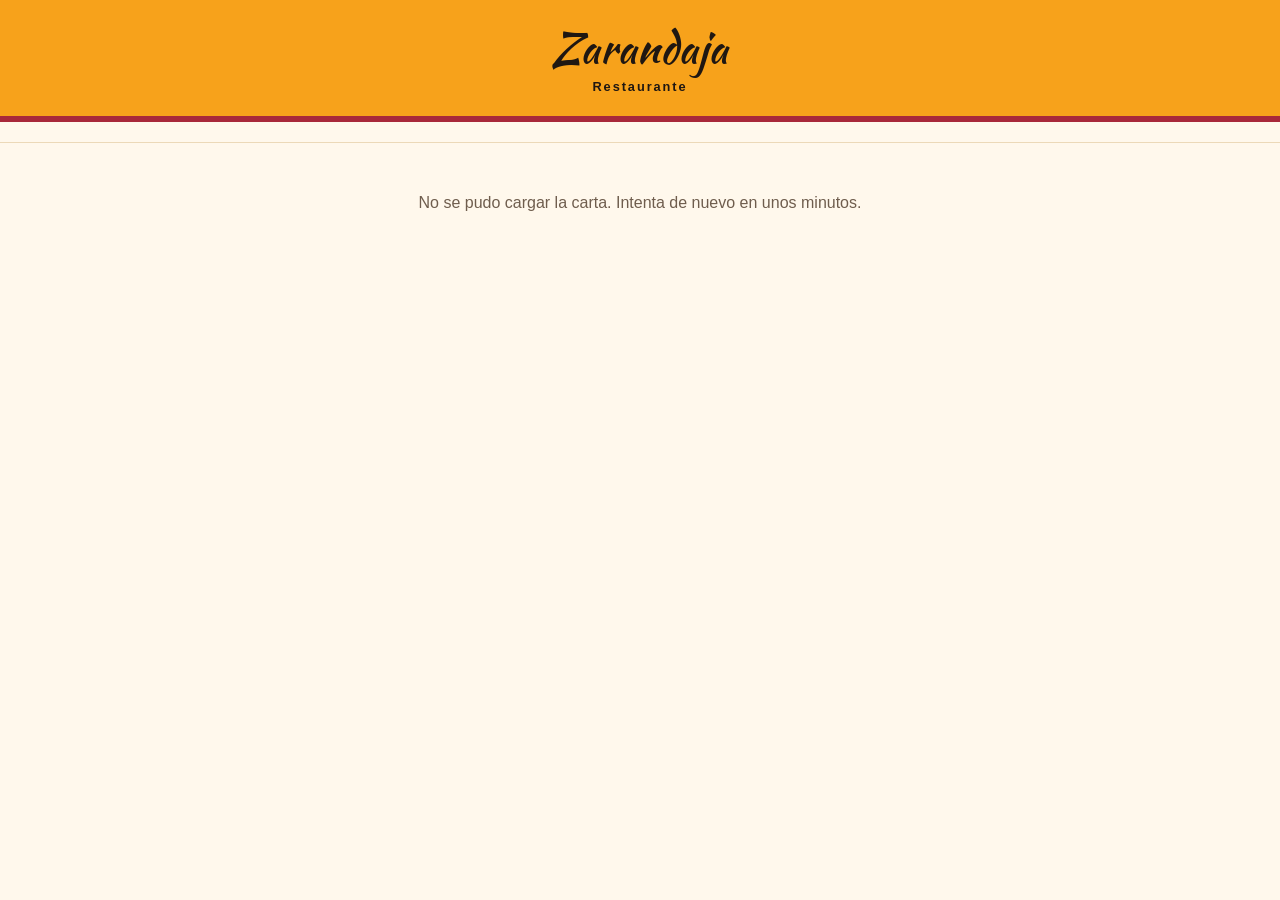
<file: index.html>
<!DOCTYPE html>
<html lang="es">
<head>
  <meta charset="UTF-8">
  <meta name="viewport" content="width=device-width, initial-scale=1">
  <title>Zarandaja | Carta</title>
  <link rel="stylesheet" href="style.css?v=3">
  <link href="https://fonts.googleapis.com/css2?family=Kaushan+Script&display=swap" rel="stylesheet">
</head>
<body>
  <header class="cabecera">
    <h1>Zarandaja</h1>
    <p>Restaurante</p>
  </header>

  <nav class="pestanas" id="pestanas" aria-label="Categorías"></nav>

  <main id="carta"></main>


  <script src="menu.js?v=3"></script>
  <script src="script.js?v=3"></script>
</body>
</html>
</file>
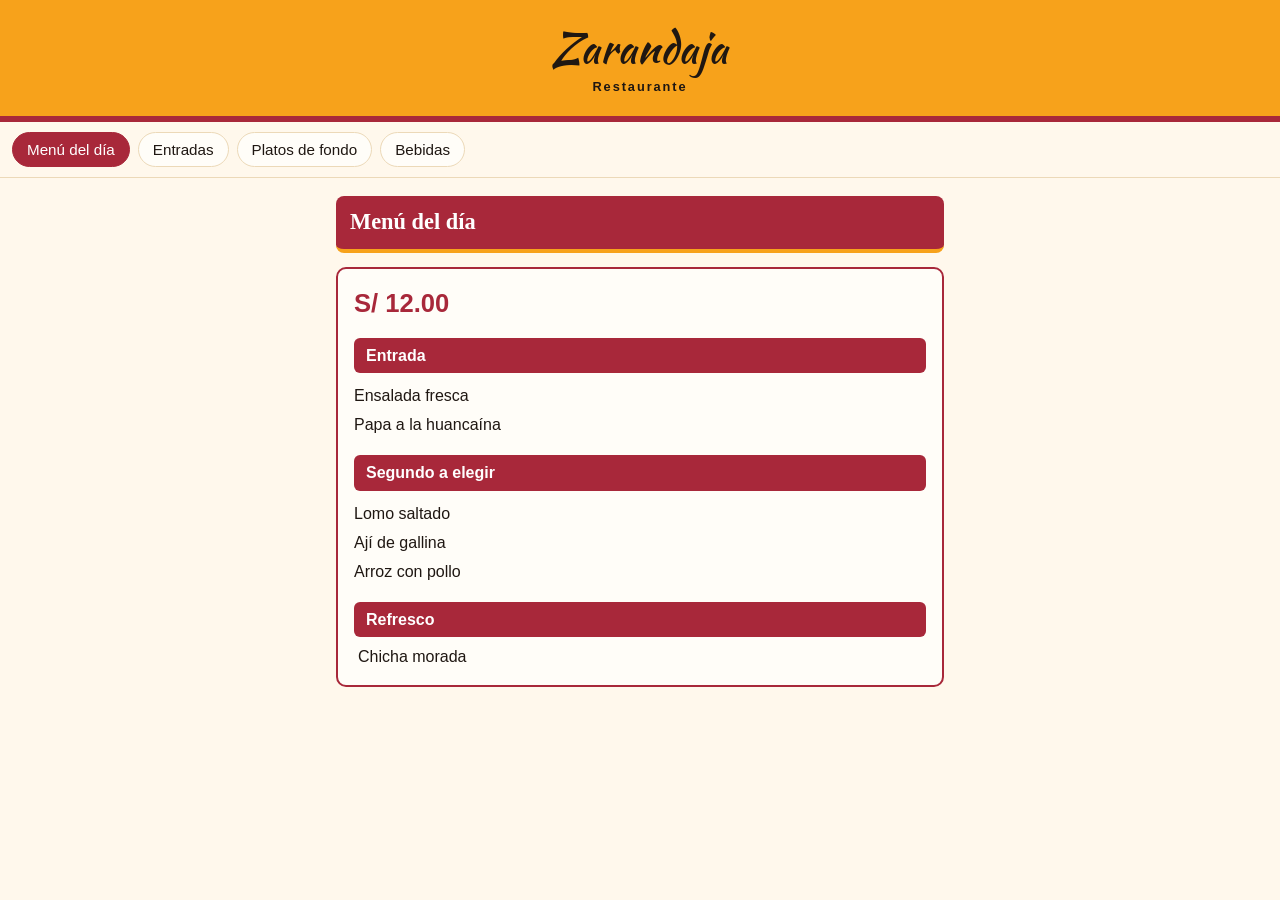
<file: cartas-restaurante/index.html>
<!DOCTYPE html>
<html lang="es">
<head>
  <meta charset="UTF-8">
  <meta name="viewport" content="width=device-width, initial-scale=1">
  <title>Zarandaja | Carta</title>
  <link rel="stylesheet" href="style.css">
  <link href="https://fonts.googleapis.com/css2?family=Kaushan+Script&display=swap" rel="stylesheet">
</head>
<body>
  <header class="cabecera">
    <h1>Zarandaja</h1>
    <p>Restaurante</p>
  </header>

  <nav class="pestanas" id="pestanas" aria-label="Categorías"></nav>

  <main id="carta"></main>


  <script src="menu.js"></script>
  <script src="script.js"></script>
</body>
</html>
</file>
<file: style.css>
:root {
  --fondo: #fff8ec;
  --texto: #1f1712;
  --suave: #6f5d4d;
  --acento: #a8283a;
  --naranja: #f7a21b;
  --linea: #ecd9b8;
  --tarjeta: #fffdf8;
}
* { box-sizing: border-box; margin: 0; padding: 0; }
body {
  font-family: "Segoe UI", Roboto, Arial, sans-serif;
  background: var(--fondo);
  color: var(--texto);
  line-height: 1.45;
}
.cabecera {
  background: var(--naranja);
  color: #1f1712;
  text-align: center;
  padding: 26px 16px 20px;
  border-bottom: 6px solid var(--acento);
}
.cabecera h1 {
  font-family: "Kaushan Script", "Brush Script MT", cursive;
  font-size: 2.6rem;
  font-weight: 400;
  line-height: 1.1;
}
.cabecera p {
  font-size: .8rem;
  letter-spacing: .15em;
  font-weight: 700;
  margin-top: 6px;
}

.pestanas {
  position: sticky; top: 0; z-index: 5;
  display: flex; gap: 8px; overflow-x: auto;
  padding: 10px 12px;
  background: var(--fondo);
  border-bottom: 1px solid var(--linea);
}
.pestanas button {
  flex: none;
  border: 1px solid var(--linea);
  background: var(--tarjeta);
  color: var(--texto);
  padding: 8px 14px;
  border-radius: 20px;
  font-size: .95rem;
  cursor: pointer;
}
.pestanas button.activa {
  background: var(--acento);
  border-color: var(--acento);
  color: #fff;
}
.pestanas button:focus-visible { outline: 3px solid #e0a100; outline-offset: 2px; }

main { max-width: 640px; margin: 0 auto; padding: 18px 16px 30px; }
main h2 { font-family: Georgia, serif; font-size: 1.4rem; margin-bottom: 12px; }

.plato {
  display: flex; justify-content: space-between; gap: 14px;
  padding: 12px 0;
  border-bottom: 1px solid var(--linea);
}
.plato h3 { font-size: 1.05rem; }
.plato p { color: var(--suave); font-size: .92rem; }
.precio { font-weight: 700; color: var(--acento); white-space: nowrap; }

.menu-dia {
  background: var(--tarjeta);
  border: 2px solid var(--acento);
  border-radius: 10px;
  padding: 16px;
}
.menu-dia .precio-grande { font-size: 1.6rem; font-weight: 700; color: var(--acento); margin-bottom: 10px; }
.menu-dia h3 {
  background: var(--acento);
  color: #fff;
  font-size: 1rem;
  font-weight: 700;
  padding: 6px 12px;
  border-radius: 6px;
  margin: 16px 0 8px;
}
.menu-dia li, .menu-dia p { padding-left: 4px; }
.menu-dia ul { list-style: none; margin-top: 4px; }
.menu-dia li { padding: 3px 0; }

.pie { text-align: center; color: var(--suave); font-size: .85rem; padding: 18px; }

/* ---- Estilo con color para las categorías ---- */
main h2 {
  background: var(--acento);
  color: #fff;
  padding: 10px 14px;
  border-radius: 8px;
  border-bottom: 4px solid var(--naranja);
  margin-bottom: 14px;
}

.plato {
  background: var(--tarjeta);
  border: 1px solid var(--linea);
  border-left: 6px solid var(--naranja);
  border-radius: 8px;
  padding: 12px 14px;
  margin-bottom: 10px;
  align-items: flex-start;
}

.precio {
  background: var(--naranja);
  color: #1f1712;
  padding: 4px 10px;
  border-radius: 14px;
  font-size: .95rem;
}

.agotado { opacity: .55; }
.agotado h3, .agotado li { text-decoration: line-through; }
.agotado .precio { background: #ddd; text-decoration: none; }
.aviso { text-align: center; padding: 30px 10px; color: var(--suave); }
</file>
<file: cartas-restaurante/style.css>
:root {
  --fondo: #fff8ec;
  --texto: #1f1712;
  --suave: #6f5d4d;
  --acento: #a8283a;
  --naranja: #f7a21b;
  --linea: #ecd9b8;
  --tarjeta: #fffdf8;
}
* { box-sizing: border-box; margin: 0; padding: 0; }
body {
  font-family: "Segoe UI", Roboto, Arial, sans-serif;
  background: var(--fondo);
  color: var(--texto);
  line-height: 1.45;
}
.cabecera {
  background: var(--naranja);
  color: #1f1712;
  text-align: center;
  padding: 26px 16px 20px;
  border-bottom: 6px solid var(--acento);
}
.cabecera h1 {
  font-family: "Kaushan Script", "Brush Script MT", cursive;
  font-size: 2.6rem;
  font-weight: 400;
  line-height: 1.1;
}
.cabecera p {
  font-size: .8rem;
  letter-spacing: .15em;
  font-weight: 700;
  margin-top: 6px;
}

.pestanas {
  position: sticky; top: 0; z-index: 5;
  display: flex; gap: 8px; overflow-x: auto;
  padding: 10px 12px;
  background: var(--fondo);
  border-bottom: 1px solid var(--linea);
}
.pestanas button {
  flex: none;
  border: 1px solid var(--linea);
  background: var(--tarjeta);
  color: var(--texto);
  padding: 8px 14px;
  border-radius: 20px;
  font-size: .95rem;
  cursor: pointer;
}
.pestanas button.activa {
  background: var(--acento);
  border-color: var(--acento);
  color: #fff;
}
.pestanas button:focus-visible { outline: 3px solid #e0a100; outline-offset: 2px; }

main { max-width: 640px; margin: 0 auto; padding: 18px 16px 30px; }
main h2 { font-family: Georgia, serif; font-size: 1.4rem; margin-bottom: 12px; }

.plato {
  display: flex; justify-content: space-between; gap: 14px;
  padding: 12px 0;
  border-bottom: 1px solid var(--linea);
}
.plato h3 { font-size: 1.05rem; }
.plato p { color: var(--suave); font-size: .92rem; }
.precio { font-weight: 700; color: var(--acento); white-space: nowrap; }

.menu-dia {
  background: var(--tarjeta);
  border: 2px solid var(--acento);
  border-radius: 10px;
  padding: 16px;
}
.menu-dia .precio-grande { font-size: 1.6rem; font-weight: 700; color: var(--acento); margin-bottom: 10px; }
.menu-dia h3 {
  background: var(--acento);
  color: #fff;
  font-size: 1rem;
  font-weight: 700;
  padding: 6px 12px;
  border-radius: 6px;
  margin: 16px 0 8px;
}
.menu-dia li, .menu-dia p { padding-left: 4px; }
.menu-dia ul { list-style: none; margin-top: 4px; }
.menu-dia li { padding: 3px 0; }

.pie { text-align: center; color: var(--suave); font-size: .85rem; padding: 18px; }

/* ---- Estilo con color para las categorías ---- */
main h2 {
  background: var(--acento);
  color: #fff;
  padding: 10px 14px;
  border-radius: 8px;
  border-bottom: 4px solid var(--naranja);
  margin-bottom: 14px;
}

.plato {
  background: var(--tarjeta);
  border: 1px solid var(--linea);
  border-left: 6px solid var(--naranja);
  border-radius: 8px;
  padding: 12px 14px;
  margin-bottom: 10px;
  align-items: flex-start;
}

.precio {
  background: var(--naranja);
  color: #1f1712;
  padding: 4px 10px;
  border-radius: 14px;
  font-size: .95rem;
}
</file>
